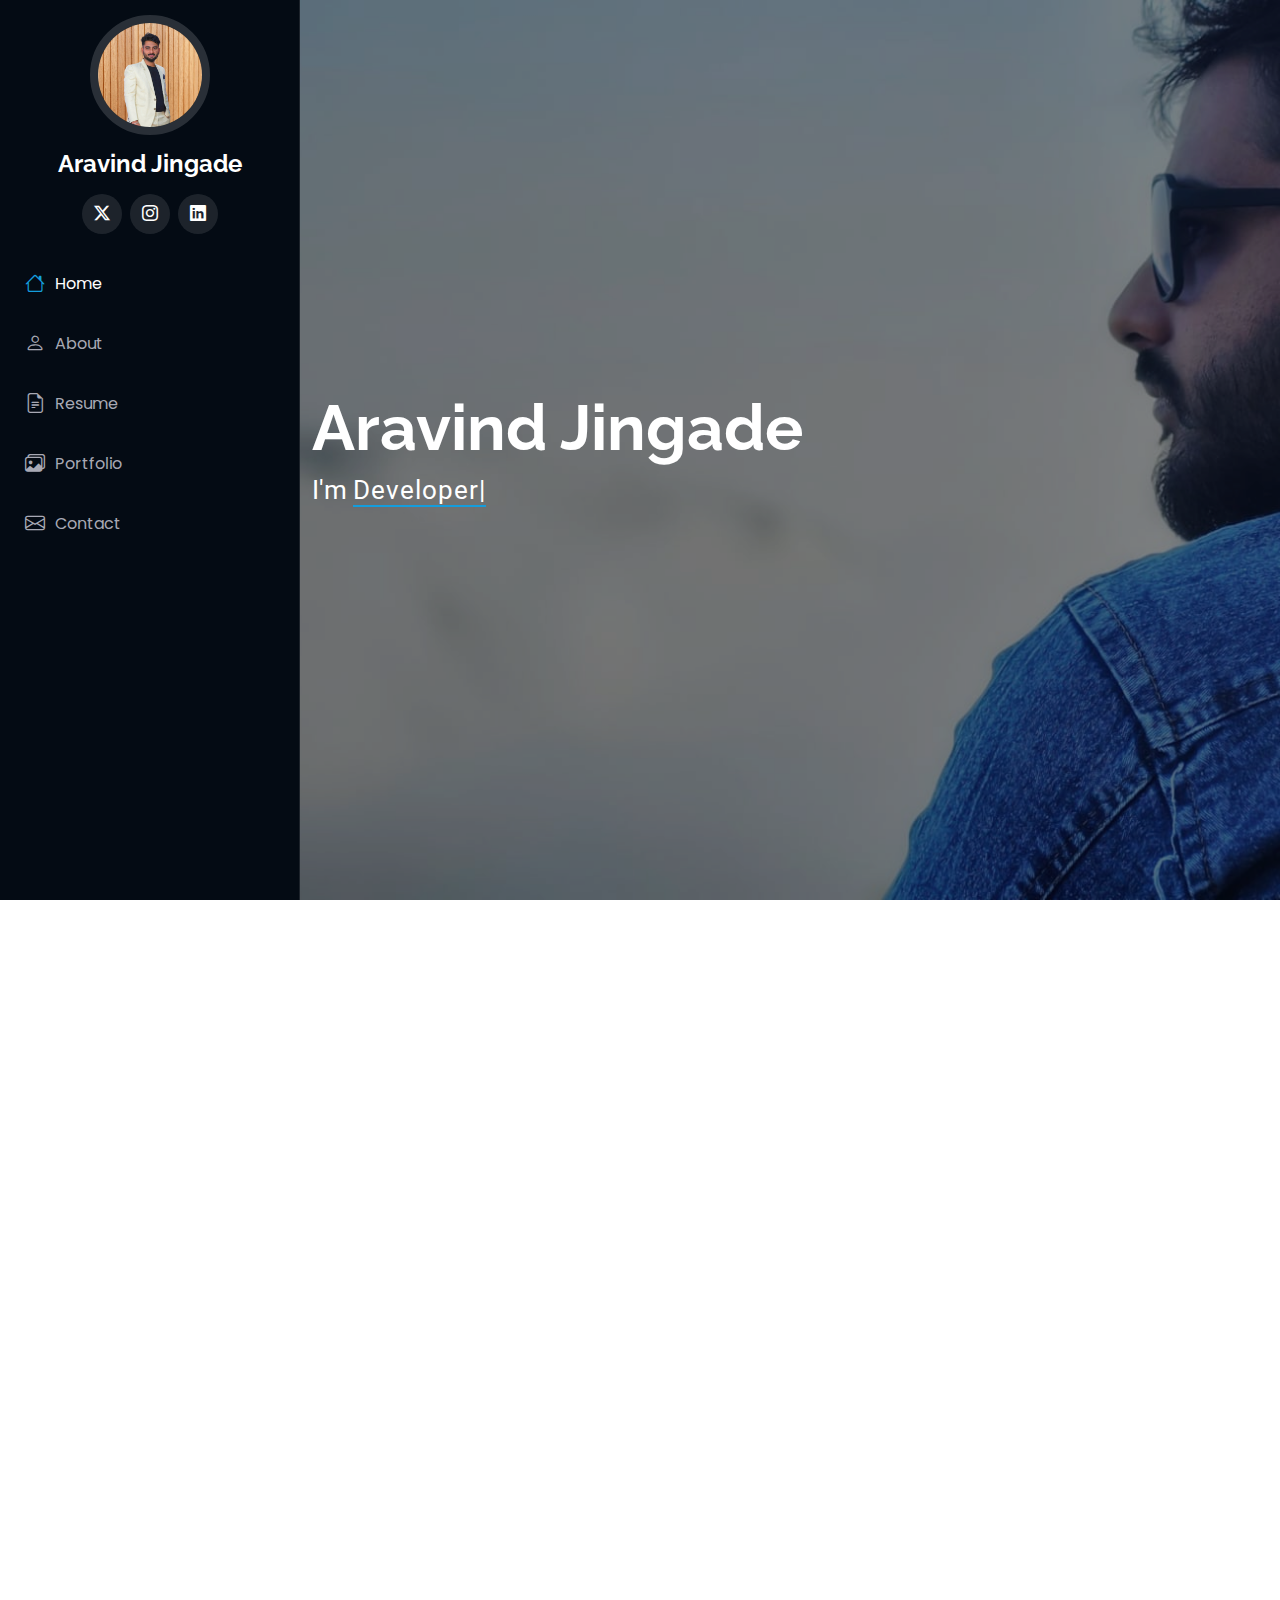
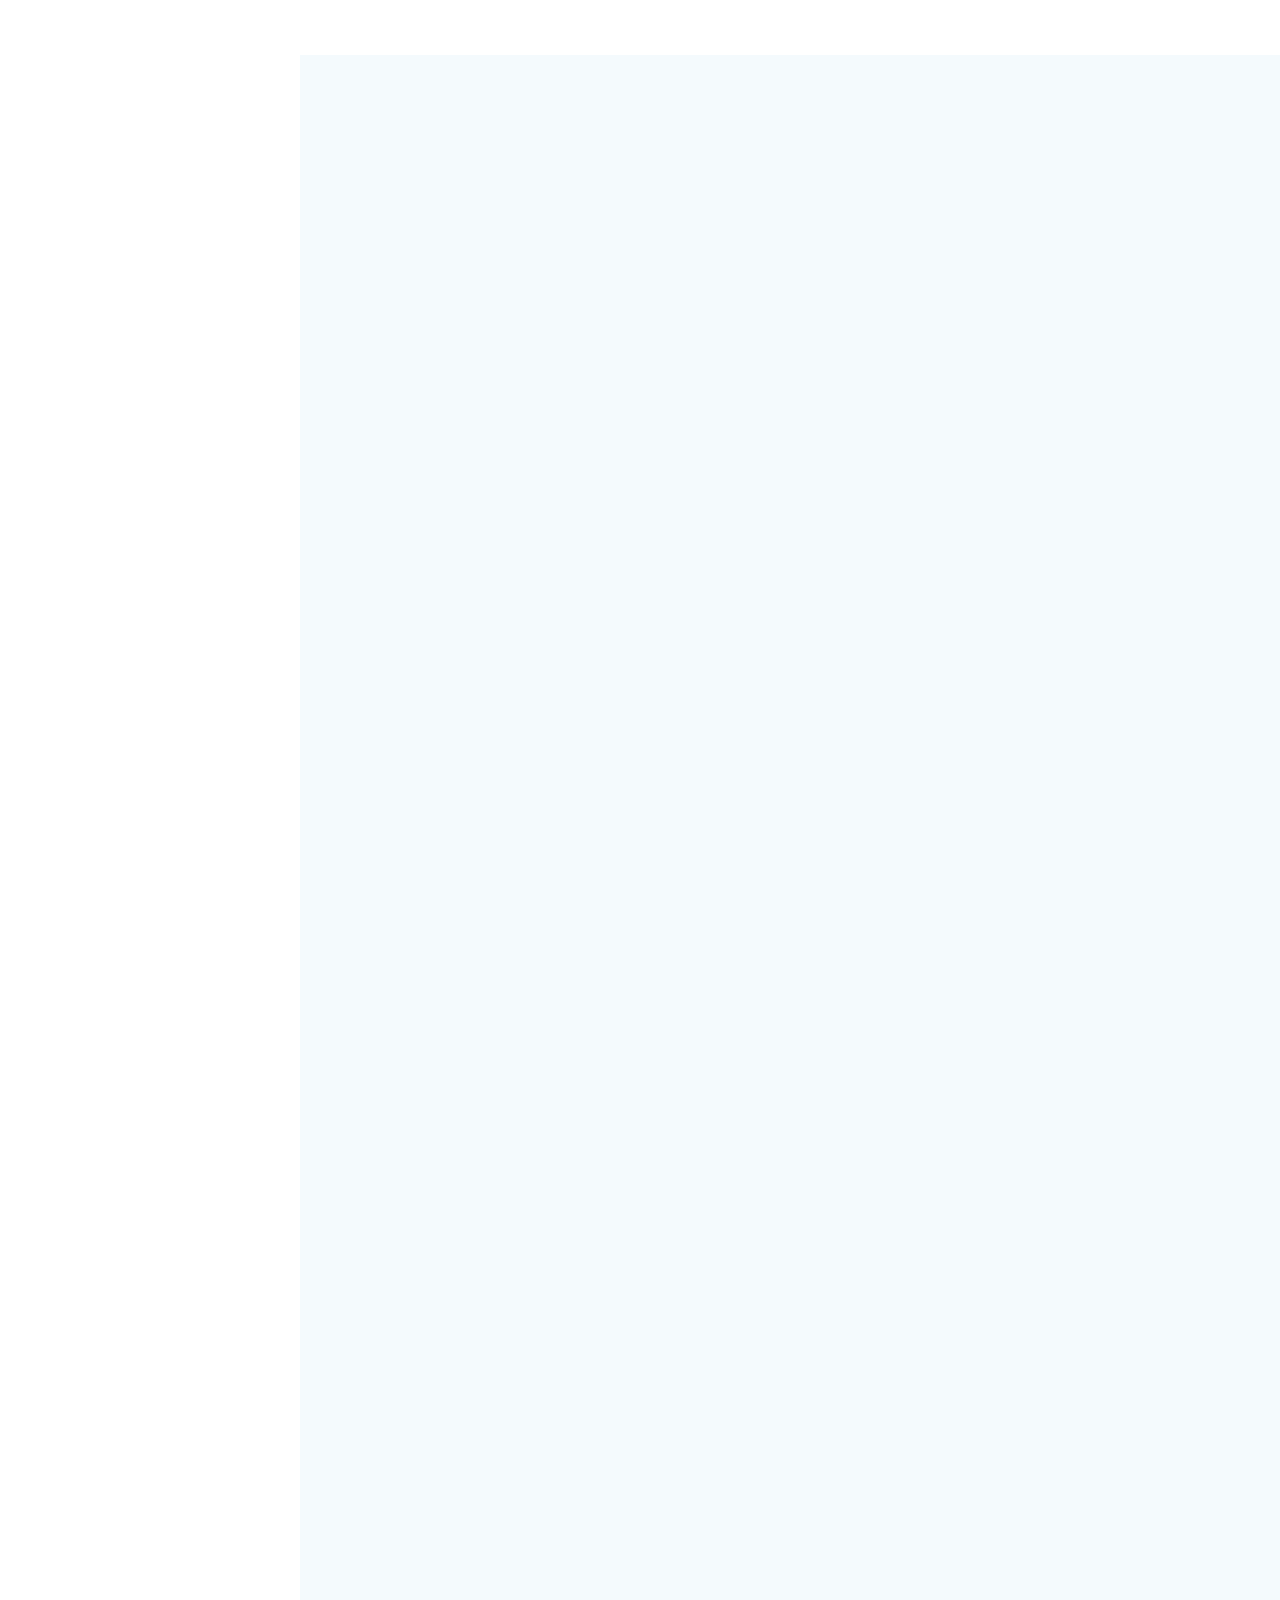
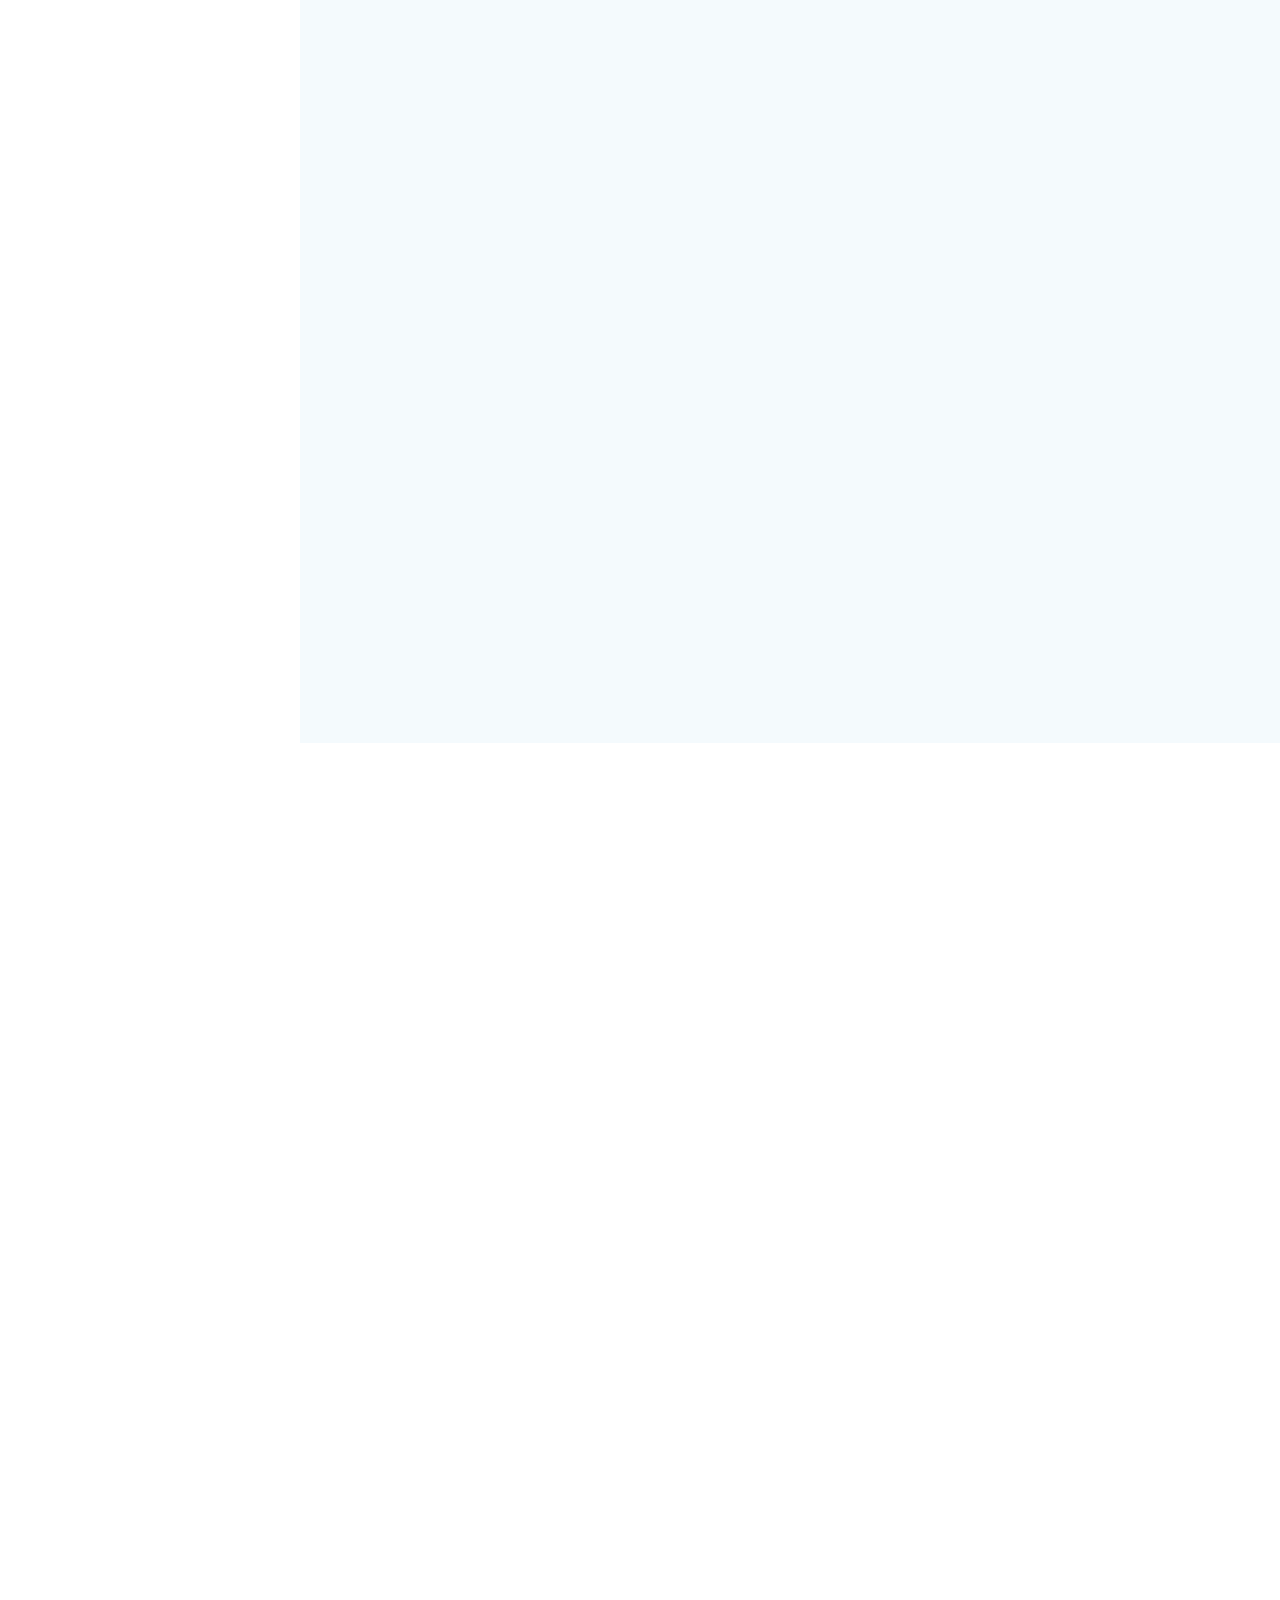
<file: index.html>
<!DOCTYPE html>
<html lang="en">

<head>
  <meta charset="utf-8">
  <meta content="width=device-width, initial-scale=1.0" name="viewport">
  <title>Aravind Jingade | Portfolio</title>
  <meta content="" name="description">
  <meta content="" name="keywords">

  <!-- Favicons -->
  <link href="assets/img/favicon.png" rel="icon">
  <link href="assets/img/favicon.png" rel="apple-touch-icon">

  <!-- Fonts -->
  <link href="https://fonts.googleapis.com" rel="preconnect">
  <link href="https://fonts.gstatic.com" rel="preconnect" crossorigin>
  <link
    href="https://fonts.googleapis.com/css2?family=Roboto:ital,wght@0,100;0,300;0,400;0,500;0,700;0,900;1,100;1,300;1,400;1,500;1,700;1,900&family=Poppins:ital,wght@0,100;0,200;0,300;0,400;0,500;0,600;0,700;0,800;0,900;1,100;1,200;1,300;1,400;1,500;1,600;1,700;1,800;1,900&family=Raleway:ital,wght@0,100;0,200;0,300;0,400;0,500;0,600;0,700;0,800;0,900;1,100;1,200;1,300;1,400;1,500;1,600;1,700;1,800;1,900&display=swap"
    rel="stylesheet">

  <!-- Vendor CSS Files -->
  <link href="assets/vendor/bootstrap/css/bootstrap.min.css" rel="stylesheet">
  <link href="assets/vendor/bootstrap-icons/bootstrap-icons.css" rel="stylesheet">
  <link href="assets/vendor/aos/aos.css" rel="stylesheet">
  <link href="assets/vendor/glightbox/css/glightbox.min.css" rel="stylesheet">
  <link href="assets/vendor/swiper/swiper-bundle.min.css" rel="stylesheet">

  <!-- Main CSS File -->
  <link href="assets/css/main.css" rel="stylesheet">

</head>

<body class="index-page">

  <header id="header" class="header dark-background d-flex flex-column">
    <i class="header-toggle d-xl-none bi bi-list"></i>

    <div class="profile-img">
      <img src="assets/img/my-profile-img.png" alt="" class="img-fluid rounded-circle">
    </div>

    <a href="index.html" class="logo d-flex align-items-center justify-content-center">
      <!-- Uncomment the line below if you also wish to use an image logo -->
      <!-- <img src="assets/img/logo.png" alt=""> -->
      <h1 class="sitename">Aravind Jingade</h1>
    </a>

    <div class="social-links text-center">
      <a href="https://x.com/JingadeAravind?s=09" class="twitter" target="_blank"><i class="bi bi-twitter-x"></i></a>
      <a href="https://www.instagram.com/itz.mr_._._tranquillus?igsh=MTVtdWc4ejl3dTZ6Yg==" class="instagram" target="_blank"><i class="bi bi-instagram"></i></a>
      <a href="https://www.linkedin.com/in/aravind-jingade-33891719b" class="linkedin" target="_blank"><i class="bi bi-linkedin"></i></a>
    </div>

    <nav id="navmenu" class="navmenu">
      <ul>
        <li><a href="#hero" class="active"><i class="bi bi-house navicon"></i>Home</a></li>
        <li><a href="#about"><i class="bi bi-person navicon"></i> About</a></li>
        <li><a href="#resume"><i class="bi bi-file-earmark-text navicon"></i> Resume</a></li>
        <li><a href="#portfolio"><i class="bi bi-images navicon"></i> Portfolio</a></li>
        <!-- <li><a href="#services"><i class="bi bi-hdd-stack navicon"></i> Services</a></li>
        <li class="dropdown"><a href="#"><i class="bi bi-menu-button navicon"></i> <span>Dropdown</span> <i
              class="bi bi-chevron-down toggle-dropdown"></i></a>
          <ul>
            <li><a href="#">Dropdown 1</a></li>
            <li class="dropdown"><a href="#"><span>Deep Dropdown</span> <i
                  class="bi bi-chevron-down toggle-dropdown"></i></a>
              <ul>
                <li><a href="#">Deep Dropdown 1</a></li>
                <li><a href="#">Deep Dropdown 2</a></li>
                <li><a href="#">Deep Dropdown 3</a></li>
                <li><a href="#">Deep Dropdown 4</a></li>
                <li><a href="#">Deep Dropdown 5</a></li>
              </ul>
            </li>
            <li><a href="#">Dropdown 2</a></li>
            <li><a href="#">Dropdown 3</a></li>
            <li><a href="#">Dropdown 4</a></li>
          </ul>
        </li> -->
        <li><a href="#contact"><i class="bi bi-envelope navicon"></i> Contact</a></li>
      </ul>
    </nav>

  </header>

  <main class="main">

    <!-- Hero Section -->
    <section id="hero" class="hero section dark-background">

      <img src="assets/img/hero-bg.jpg" alt="" data-aos="fade-in" class="background-dashboard">

      <div class="container" data-aos="fade-up" data-aos-delay="100">
        <h2>Aravind Jingade</h2>
        <p>I'm <span class="typed" data-typed-items="Developer, Freelancer, Photographer">Developer</span><span
            class="typed-cursor typed-cursor--blink" aria-hidden="true"></span><span
            class="typed-cursor typed-cursor--blink" aria-hidden="true"></span></p>
      </div>

    </section><!-- /Hero Section -->

    <!-- About Section -->
    <section id="about" class="about section">

      <!-- Section Title -->
      <div class="container section-title" data-aos="fade-up">
        <h2>About</h2>
        <p>
          Software Engineer with 4+ years of experience in developing and delivering full-stack applications using Java,
          Spring, Spring
          Boot, Hibernate, gRPC, REST APIs, AWS, Git, Maven, and ReactJS. Proficient in Agile methodologies,
          microservice architecture,
          and cloud computing. Skilled in problem-solving, debugging, and performance tuning. Passionate about
          leveraging cutting-edge
          technologies to build scalable and efficient solutions.
        </p>
      </div><!-- End Section Title -->

      <div class="container" data-aos="fade-up" data-aos-delay="100">

        <div class="row gy-4 justify-content-center">
          <div class="col-lg-4">
            <img src="assets/img/my-profile-img.png" class="img-fluid" alt="">
          </div>
          <div class="col-lg-8 content">
            <h2>Software Engineer (Full Stack Developer)</h2>
            <p class="fst-italic py-1">
              Personal background details.
            </p>
            <div class="row">
              <div class="col-lg-6">
                <ul>
                  <li><i class="bi bi-chevron-right"></i> <strong>Birthday:</strong> <span>23 Sept 1999</span></li>
                  <li><i class="bi bi-chevron-right"></i> <strong>Website:</strong> <span><a href="https://aravindcj.github.io/AravindJ-Portfolio/" target="_blank"> AravindJingade </a></span></li>
                  <li><i class="bi bi-chevron-right"></i> <strong>Phone:</strong> <span>+91 8660921239</span></li>
                  <li><i class="bi bi-chevron-right"></i> <strong>City:</strong> <span>Bengaluru, Karnataka,
                      India</span></li>
                </ul>
              </div>
              <div class="col-lg-6">
                <ul>
                  <li><i class="bi bi-chevron-right"></i> <strong>Age:</strong> <span>26</span></li>
                  <li><i class="bi bi-chevron-right"></i> <strong>Degree:</strong> <span>Bachelor Of Engineering</span>
                  </li>
                  <li><i class="bi bi-chevron-right"></i> <strong>Email:</strong> <span>aravindj239@gmai.com</span></li>
                  <li><i class="bi bi-chevron-right"></i> <strong>Freelance:</strong> <span>Available</span></li>
                </ul>
              </div>
            </div>
            <p class="py-3">
              Meet <span class="fst-italic fs-3">A</span>ravind Jingade,
            <ul class="list-unstyled">
              <li class="mb-3"> A committed and detail-oriented Software Engineer with experience building products from
                the ground up and collaborating across teams to deliver reliable, scalable solutions.</li>

              <li class="mb-3"> Over the course of his career, Aravind has worked closely with solution architects, QA
                engineers, and cross-functional teams to deliver efficient, high-performing software solutions. At
                Blackbuck Insights, he took ownership of key modules, contributed to global credit scoring systems, and
                collaborated with international teams to ensure end-to-end delivery. He played a pivotal role in the
                development of a metadata dashboard that empowered business decisions by highlighting high-value data
                attributes.</li>

              <li class="mb-3"> Aravind has also been deeply involved in mentoring new interns and junior developers,
                supporting their technical growth while ensuring smooth onboarding. His leadership helped shape team
                processes, improve productivity, and maintain clean, maintainable codebases. He consistently looks for
                ways to streamline workflows and enhance product quality.</li>

              <li class="mb-3"> At Cognizant, he worked on an in-house automation project to simplify file verification
                and processing systems—contributing significantly to operational efficiency and reducing manual
                intervention. Aravind's strong problem-solving mindset allowed him to proactively identify and resolve
                performance bottlenecks across projects.</li>

              <li class="mb-3"> He thrives in collaborative, fast-paced environments and works well under pressure—often
                managing multiple tasks and priorities while maintaining a high standard of output. He has liaised with
                product teams, designers, and QA engineers to bring projects to life, always with a focus on clean
                execution and end-user impact.</li>

              <li class="mb-3"> Beyond his professional work, Aravind has demonstrated a passion for knowledge-sharing
                and team development, and he continuously strives to learn and grow alongside his peers. Whether it's
                leading a module or supporting a teammate, he brings reliability, adaptability, and a solutions-first
                attitude to every challenge.</li>

              <li class="mb-3"> Passionate about contributing to teams that focus on building reliable, user-centered
                solutions with long-term impact.</li>
            </ul>

            </p>
          </div>
        </div>

      </div>

    </section><!-- /About Section -->

    <!-- Stats Section -->
    <section id="stats" class="stats section">

      <div class="container" data-aos="fade-up" data-aos-delay="100">

        <div class="row gy-4">

          <div class="col-lg-3 col-md-6">
            <div class="stats-item">
              <i class="bi bi-emoji-smile"></i>
              <span data-purecounter-start="0" data-purecounter-end="5" data-purecounter-duration="1"
                class="purecounter"></span>
              <p><strong>Happy Clients</strong> <span>4+ years of experience</span></p>
            </div>
          </div><!-- End Stats Item -->

          <div class="col-lg-3 col-md-6">
            <div class="stats-item">
              <i class="bi bi-journal-richtext"></i>
              <span data-purecounter-start="0" data-purecounter-end="12" data-purecounter-duration="1"
                class="purecounter"></span>
              <p><strong>Projects</strong> <span>full-stack</span></p>
            </div>
          </div><!-- End Stats Item -->

          <div class="col-lg-3 col-md-6">
            <div class="stats-item">
              <i class="bi bi-headset"></i>
              <span data-purecounter-start="0" data-purecounter-end="2" data-purecounter-duration="1"
                class="purecounter"></span>
              <p><strong>Certifications</strong> <span>Verified Skills & Industry Recognition</span></p>
            </div>
          </div><!-- End Stats Item -->

          <div class="col-lg-3 col-md-6">
            <div class="stats-item">
              <i class="bi bi-people"></i>
              <span data-purecounter-start="0" data-purecounter-end="32" data-purecounter-duration="1"
                class="purecounter"></span>
              <p><strong>Appreciation</strong> <span>From Colleagues</span></p>
            </div>
          </div><!-- End Stats Item -->

        </div>

      </div>

    </section><!-- /Stats Section -->

    <!-- Skills Section -->
    <section id="skills" class="skills section light-background">

      <!-- Section Title -->
      <div class="container section-title" data-aos="fade-up">
        <h2>Skills</h2>
        <p>After working as a Frontend Developer for multiple years, gained lot many professional skill sets & the
          learning goes on...!
          Current skill set such as.</p>
      </div><!-- End Section Title -->

      <div class="container" data-aos="fade-up" data-aos-delay="100">

        <div class="row skills-content skills-animation">

          <div class="col-lg-6">

            <div class="progress">
              <span class="skill"><span>HTML</span> <i class="val">100%</i></span>
              <div class="progress-bar-wrap">
                <div class="progress-bar" role="progressbar" aria-valuenow="100" aria-valuemin="0" aria-valuemax="100">
                </div>
              </div>
            </div><!-- End Skills Item -->

            <div class="progress">
              <span class="skill"><span>CSS</span> <i class="val">75%</i></span>
              <div class="progress-bar-wrap">
                <div class="progress-bar" role="progressbar" aria-valuenow="75" aria-valuemin="0" aria-valuemax="100">
                </div>
              </div>
            </div><!-- End Skills Item -->

            <div class="progress">
              <span class="skill"><span>JavaScript</span> <i class="val">65%</i></span>
              <div class="progress-bar-wrap">
                <div class="progress-bar" role="progressbar" aria-valuenow="65" aria-valuemin="0" aria-valuemax="100">
                </div>
              </div>
            </div><!-- End Skills Item -->

            <div class="progress">
              <span class="skill"><span>ReactJS</span> <i class="val">70%</i></span>
              <div class="progress-bar-wrap">
                <div class="progress-bar" role="progressbar" aria-valuenow="70" aria-valuemin="0" aria-valuemax="100">
                </div>
              </div>
            </div><!-- End Skills Item -->

            <div class="progress">
              <span class="skill"><span>Rest</span> <i class="val">85%</i></span>
              <div class="progress-bar-wrap">
                <div class="progress-bar" role="progressbar" aria-valuenow="85" aria-valuemin="0" aria-valuemax="100">
                </div>
              </div>
            </div><!-- End Skills Item -->
            <div class="progress">
              <span class="skill"><span>gRPC</span> <i class="val">85%</i></span>
              <div class="progress-bar-wrap">
                <div class="progress-bar" role="progressbar" aria-valuenow="85" aria-valuemin="0" aria-valuemax="100">
                </div>
              </div>
            </div><!-- End Skills Item -->
            <div class="progress">
              <span class="skill"><span>Envoy</span> <i class="val">90%</i></span>
              <div class="progress-bar-wrap">
                <div class="progress-bar" role="progressbar" aria-valuenow="90" aria-valuemin="0" aria-valuemax="100">
                </div>
              </div>
            </div><!-- End Skills Item -->

          </div>

          <div class="col-lg-6">

            <div class="progress">
              <span class="skill"><span>Java</span> <i class="val">85%</i></span>
              <div class="progress-bar-wrap">
                <div class="progress-bar" role="progressbar" aria-valuenow="85" aria-valuemin="0" aria-valuemax="100">
                </div>
              </div>
            </div><!-- End Skills Item -->

            <div class="progress">
              <span class="skill"><span>SpringBoot</span> <i class="val">90%</i></span>
              <div class="progress-bar-wrap">
                <div class="progress-bar" role="progressbar" aria-valuenow="90" aria-valuemin="0" aria-valuemax="100">
                </div>
              </div>
            </div><!-- End Skills Item -->

            <div class="progress">
              <span class="skill"><span>Hibernate</span> <i class="val">85%</i></span>
              <div class="progress-bar-wrap">
                <div class="progress-bar" role="progressbar" aria-valuenow="85" aria-valuemin="0" aria-valuemax="100">
                </div>
              </div>
            </div><!-- End Skills Item -->

            <div class="progress">
              <span class="skill"><span>Microservice</span> <i class="val">80%</i></span>
              <div class="progress-bar-wrap">
                <div class="progress-bar" role="progressbar" aria-valuenow="80" aria-valuemin="0" aria-valuemax="100">
                </div>
              </div>
            </div><!-- End Skills Item -->

            <div class="progress">
              <span class="skill"><span>Aws</span> <i class="val">70%</i></span>
              <div class="progress-bar-wrap">
                <div class="progress-bar" role="progressbar" aria-valuenow="70" aria-valuemin="0" aria-valuemax="100">
                </div>
              </div>
            </div><!-- End Skills Item -->

            <div class="progress">
              <span class="skill"><span>Json</span> <i class="val">90%</i></span>
              <div class="progress-bar-wrap">
                <div class="progress-bar" role="progressbar" aria-valuenow="90" aria-valuemin="0" aria-valuemax="100">
                </div>
              </div>
            </div><!-- End Skills Item -->

            <div class="progress">
              <span class="skill"><span>Linux</span> <i class="val">90%</i></span>
              <div class="progress-bar-wrap">
                <div class="progress-bar" role="progressbar" aria-valuenow="90" aria-valuemin="0" aria-valuemax="100">
                </div>
              </div>
            </div><!-- End Skills Item -->

          </div>

        </div>

      </div>

    </section><!-- /Skills Section -->

    <!-- Resume Section -->
    <section id="resume" class="resume section">

      <!-- Section Title -->
      <div class="container section-title" data-aos="fade-up">
        <h2>Resume</h2>
        <p>Here goes my Education Qualification and Professional Summary, Please download my Curriculum Vitae for more
          information.</p>
        <button onclick="window.location.href='assets/resume/AravindJ_CV.pdf'" class="btn download-resume"
          onmouseover="this.style.transform='translateY(-2px)'" onmouseout="this.style.transform='translateY(0)'"
          download>
          <i class="bi bi-download me-2"></i>Download Resume
        </button>
      </div><!-- End Section Title -->

      <div class="container">

        <div class="row">

          <div class="col-lg-6" data-aos="fade-up" data-aos-delay="100">
            <h3 class="resume-title">Sumary</h3>

            <div class="resume-item pb-0">
              <h4>Aravind Jingade</h4>
              <p><em>As I am a Quick learner and an innovative person, I can quickly adapt new technology thereby
                  enhancing my skills and capabilities. As i worked with many technologies like Java, SpringBoot,
                  Hibernate, HTML5,
                  CSS3, SASS,
                  Bootstrap, Javascript, Json, Git,
                  Agile/Scrum & many more, Kindly find my curriculum vitae</em></p>
              <ul>
                <li>Bengaluru, Karnataka, India</li>
                <li>(+91) 8660921239/8296978245</li>
                <li>aravindj239@gmail.com</li>
              </ul>
            </div><!-- Edn Resume Item -->

            <h3 class="resume-title">Education</h3>
            <div class="resume-item">
              <h4>Bachelor of Engineering </h4>
              <p><em>Computer Science &amp; Engineering</em></p>
              <h5 class="resume-item-date">2017 - 2021
              </h5>
              <p><em>Sri Taralabalu Jagadguru Institute of Technology, Karnataka, India. (VTU)</em>
              </p>
              <p>Completed Bachelor of Engineering in Computer Science from Sri Taralabalu Jagadguru Institute of
                Technology, affiliated with Visvesvaraya Technological University, Karnataka, during the period
                2017–2021, graduating with an aggregate CGPA of 7.91.</p>
            </div><!-- Edn Resume Item -->

            <div class="resume-item">
              <h4>Computer Science</h4>
              <h5 class="resume-item-date">2015 - 2017
              </h5>
              <p><em>Sri Siddaganga PU Science College, Davangere, Karnataka, India. (DPUE)</em></p>
              <p>Completed Pre-University education in Science at Sri Siddaganga PU College, Davangere, Karnataka, from
                2015 to 2017, with an aggregate score of 84.16%.</p>
            </div><!-- Edn Resume Item -->

          </div>

          <div class="col-lg-6" data-aos="fade-up" data-aos-delay="200">
            <h3 class="resume-title">Professional Experience</h3>
            <div class="resume-item">
              <h4>Blackbuck Insights Pvt Ltd (BBI)</h4>
              <h5>Software Engineer</h5>
              <h5 class="resume-item-date">2022 - Present</h5>
              <p><em>Bengaluru, Karnataka, India </em></p>
              <p style="color: #149DDD;"><em>Under TransUnion Global Services</em></p>
              <ul>
                <li>Built the Global calculation service that can be leveraged across multiple credit markets around the
                  world for determining the CIBIL and credit score</li>
                <li>Design, document, develop and delivery of the project using Java, Spring boot, Hibernate, JPA and
                  gRPC and RESTful microservice by following Agile methodology</li>
                <li>Took the complete ownership of several modules and worked with the international teams</li>
                <li>Developed an interactive metadata dashboard that helps in analyzing the frequently requested
                  attributes and features which helps in business growth.</li>
                <li>Improved software performance by identifying and resolving bottlenecks in the code</li>
              </ul>
            </div><!-- Edn Resume Item -->

            <div class="resume-item">
              <h4>Cognizant</h4>
              <h5>Programmer Analyst Trainee</h5>
              <h5 class="resume-item-date">2021 - 2022</h5>
              <p><em>Bengaluru, Karnataka, India</em></p>
              <ul>
                <li>Developed an in-house project at Cognizant focusing on automating file verification, processing, and
                  communication processes.</li>
                <li>Designed, documented, developed, and delivered the project using Java and Spring Boot.</li>
                <li>Project goal: Elevate operational efficiency by minimizing manual efforts, ensuring precise file
                  handling, and timely notifications.</li>
                <li>Result: Seamlessly streamlined workflows, reduced errors, and improved overall efficiency through
                  automation.</li>
                <li>Reduced code complexity, ensuring easy maintenance and minimizing technical debt.</li>
              </ul>
            </div><!-- Edn Resume Item -->

          </div>

        </div>

      </div>

    </section><!-- /Resume Section -->

    <!-- Portfolio Section -->
    <section id="portfolio" class="portfolio section light-background">

      <!-- Section Title -->
      <div class="container section-title" data-aos="fade-up">
        <h2>Portfolio</h2>
        <p>Detailed view of my certifications and work experience</p>
      </div><!-- End Section Title -->

      <div class="container">

        <div class="isotope-layout" data-default-filter="*" data-layout="masonry" data-sort="original-order">

          <ul class="portfolio-filters isotope-filters" data-aos="fade-up" data-aos-delay="100">
            <li data-filter="*" class="filter-active">All</li>
            <li data-filter=".filter-certifications">Certifications</li>
            <li data-filter=".filter-kudos">Kudos</li>
            <!-- <li data-filter=".filter-projects">Projects</li> -->
            <li data-filter=".filter-skills">Skills</li>
          </ul><!-- End Portfolio Filters -->

          <div class="row gy-4 isotope-container" data-aos="fade-up" data-aos-delay="200">

            <div class="col-lg-4 col-md-6 portfolio-item isotope-item filter-certifications">
              <div class="portfolio-content h-100">
                <img src="assets/img/portfolio/oracle-certification.png" class="img-fluid" alt="">
                <div class="portfolio-info">
                  <h4>Oracle</h4>
                  <p>Detailed view of my Oracle certifications</p>
                  <a href="assets/img/portfolio/oracle-certification.png" title="Certifications"
                    data-gallery="portfolio-gallery-certifications" class="glightbox preview-link"><i
                      class="bi bi-zoom-in"></i></a>
                  <!-- <a href="portfolio-details.html" title="More Details" class="details-link"><i
                      class="bi bi-link-45deg"></i></a> -->
                </div>
              </div>
            </div><!-- End Portfolio Item -->

            <div class="col-lg-4 col-md-6 portfolio-item isotope-item filter-kudos">
              <div class="portfolio-content h-100">
                <img src="assets/img/portfolio/Aravind Jingade-Spot Award.png" class="img-fluid" alt="">
                <div class="portfolio-info">
                  <h4>Kudos</h4>
                  <p>Detailed view of my kudos</p>
                  <a href="assets/img/portfolio/Aravind Jingade-Spot Award.png" title="Kudos"
                    data-gallery="portfolio-gallery-kudos" class="glightbox preview-link"><i
                      class="bi bi-zoom-in"></i></a>
                  <!-- <a href="portfolio-details.html" title="More Details" class="details-link"><i
                      class="bi bi-link-45deg"></i></a> -->
                </div>
              </div>
            </div><!-- End Portfolio Item -->

            <!-- <div class="col-lg-4 col-md-6 portfolio-item isotope-item filter-branding">
              <div class="portfolio-content h-100">
                <img src="assets/img/portfolio/branding-1.jpg" class="img-fluid" alt="">
                <div class="portfolio-info">
                  <h4>Branding 1</h4>
                  <p>Lorem ipsum, dolor sit amet consectetur</p>
                  <a href="assets/img/portfolio/branding-1.jpg" title="Branding 1"
                    data-gallery="portfolio-gallery-branding" class="glightbox preview-link"><i
                      class="bi bi-zoom-in"></i></a>
                  <a href="portfolio-details.html" title="More Details" class="details-link"><i
                      class="bi bi-link-45deg"></i></a>
                </div>
              </div>
            </div>End Portfolio Item -->

            <div class="col-lg-4 col-md-6 portfolio-item isotope-item filter-skills">
              <div class="portfolio-content h-100">
                <img src="assets/img/portfolio/Radient Certificate.jpg" class="img-fluid" alt="">
                <div class="portfolio-info">
                  <h4>Training</h4>
                  <p>Radient Training Certificate</p>
                  <a href="assets/img/portfolio/Radient Certificate.jpg" title="Training"
                    data-gallery="portfolio-gallery-training" class="glightbox preview-link"><i
                      class="bi bi-zoom-in"></i></a>
                  <!-- <a href="portfolio-details.html" title="More Details" class="details-link"><i
                      class="bi bi-link-45deg"></i></a> -->
                </div>
              </div>
            </div><!-- End Portfolio Item -->

            <div class="col-lg-4 col-md-6 portfolio-item isotope-item filter-certifications">
              <div class="portfolio-content h-100">
                <img src="assets/img/portfolio/Hackerfest Certificate.jpg" class="img-fluid" alt="">
                <div class="portfolio-info">
                  <h4>Hackerfest</h4>
                  <p>Hackerfest Certificate</p>
                  <a href="assets/img/portfolio/Hackerfest Certificate.jpg" title="Certifications"
                    data-gallery="portfolio-gallery-certifications" class="glightbox preview-link"><i
                      class="bi bi-zoom-in"></i></a>
                  <!-- <a href="portfolio-details.html" title="More Details" class="details-link"><i
                      class="bi bi-link-45deg"></i></a> -->
                </div>
              </div>
            </div><!-- End Portfolio Item -->

            <div class="col-lg-4 col-md-6 portfolio-item isotope-item filter-certifications">
              <div class="portfolio-content h-100">
                <img src="assets/img/portfolio/aws-certification.png" class="img-fluid" alt="">
                <div class="portfolio-info">
                  <h4>AWS</h4>
                  <p>Detailed view of my AWS certifications</p>
                  <a href="assets/img/portfolio/aws-certification.png" title="Certifications"
                    data-gallery="portfolio-gallery-certifications" class="glightbox preview-link"><i
                      class="bi bi-zoom-in"></i></a>
                  <!-- <a href="portfolio-details.html" title="More Details" class="details-link"><i
                      class="bi bi-link-45deg"></i></a> -->
                </div>
              </div>
            </div><!-- End Portfolio Item -->

            <div class="col-lg-4 col-md-6 portfolio-item isotope-item filter-certifications">
              <div class="portfolio-content h-100">
                <img src="assets/img/portfolio/Aravind Internship Certificate.jpg" class="img-fluid" alt="">
                <div class="portfolio-info">
                  <h4>Internship</h4>
                  <p>Aravind Internship Certificate</p>
                  <a href="assets/img/portfolio/Aravind Internship Certificate.jpg" title="Internship"
                    data-gallery="portfolio-gallery-internship" class="glightbox preview-link"><i
                      class="bi bi-zoom-in"></i></a>
                  <!-- <a href="portfolio-details.html" title="More Details" class="details-link"><i
                      class="bi bi-link-45deg"></i></a> -->
                </div>
              </div>
            </div><!-- End Portfolio Item -->

            <div class="col-lg-4 col-md-6 portfolio-item isotope-item filter-skills">
              <div class="portfolio-content h-100">
                <img src="assets/img/portfolio/Aravind J Certificate.jpg" class="img-fluid" alt="">
                <div class="portfolio-info">
                  <h4>Digisnare</h4>
                  <p>Digisnare Training Certificate</p>
                  <a href="assets/img/portfolio/Aravind J Certificate.jpg" title="Digisnare"
                    data-gallery="portfolio-gallery-digisnare" class="glightbox preview-link"><i
                      class="bi bi-zoom-in"></i></a>
                  <!-- <a href="portfolio-details.html" title="More Details" class="details-link"><i
                      class="bi bi-link-45deg"></i></a> -->
                </div>
              </div>
            </div><!-- End Portfolio Item -->

            <div class="col-lg-4 col-md-6 portfolio-item isotope-item filter-skills">
              <div class="portfolio-content h-100">
                <img src="assets/img/portfolio/tcs ion certificate.jpg" class="img-fluid" alt="">
                <div class="portfolio-info">
                  <h4>TCS ion</h4>
                  <p>TCS ion Certificate</p>
                  <a href="assets/img/portfolio/tcs internship certificate.jpg" title="Internship"
                    data-gallery="portfolio-gallery-internship" class="glightbox preview-link"><i
                      class="bi bi-zoom-in"></i></a>
                  <!-- <a href="portfolio-details.html" title="More Details" class="details-link"><i
                      class="bi bi-link-45deg"></i></a> -->
                </div>
              </div>
            </div><!-- End Portfolio Item -->

            <!-- <div class="col-lg-4 col-md-6 portfolio-item isotope-item filter-product">
              <div class="portfolio-content h-100">
                <img src="assets/img/portfolio/product-3.jpg" class="img-fluid" alt="">
                <div class="portfolio-info">
                  <h4>Product 3</h4>
                  <p>Lorem ipsum, dolor sit amet consectetur</p>
                  <a href="assets/img/portfolio/product-3.jpg" title="Product 3"
                    data-gallery="portfolio-gallery-product" class="glightbox preview-link"><i
                      class="bi bi-zoom-in"></i></a>
                  <a href="portfolio-details.html" title="More Details" class="details-link"><i
                      class="bi bi-link-45deg"></i></a>
                </div>
              </div>
            </div>End Portfolio Item -->

            <!-- <div class="col-lg-4 col-md-6 portfolio-item isotope-item filter-branding">
              <div class="portfolio-content h-100">
                <img src="assets/img/portfolio/branding-3.jpg" class="img-fluid" alt="">
                <div class="portfolio-info">
                  <h4>Branding 3</h4>
                  <p>Lorem ipsum, dolor sit amet consectetur</p>
                  <a href="assets/img/portfolio/branding-3.jpg" title="Branding 2"
                    data-gallery="portfolio-gallery-branding" class="glightbox preview-link"><i
                      class="bi bi-zoom-in"></i></a>
                  <a href="portfolio-details.html" title="More Details" class="details-link"><i
                      class="bi bi-link-45deg"></i></a>
                </div>
              </div>
            </div>End Portfolio Item -->

            <!-- <div class="col-lg-4 col-md-6 portfolio-item isotope-item filter-books">
              <div class="portfolio-content h-100">
                <img src="assets/img/portfolio/books-3.jpg" class="img-fluid" alt="">
                <div class="portfolio-info">
                  <h4>Books 3</h4>
                  <p>Lorem ipsum, dolor sit amet consectetur</p>
                  <a href="assets/img/portfolio/books-3.jpg" title="Branding 3" data-gallery="portfolio-gallery-book"
                    class="glightbox preview-link"><i class="bi bi-zoom-in"></i></a>
                  <a href="portfolio-details.html" title="More Details" class="details-link"><i
                      class="bi bi-link-45deg"></i></a>
                </div>
              </div>
            </div> End Portfolio Item -->

          </div><!-- End Portfolio Container -->

        </div>

      </div>

    </section><!-- /Portfolio Section -->

    <!-- Services Section -->
    <!-- <section id="services" class="services section">
      <div class="container section-title" data-aos="fade-up">
        <h2>Services</h2>
        <p>Magnam dolores commodi suscipit. Necessitatibus eius consequatur ex aliquid fuga eum quidem. Sit sint
          consectetur velit. Quisquam quos quisquam cupiditate. Et nemo qui impedit suscipit alias ea. Quia fugiat sit
          in iste officiis commodi quidem hic quas.</p>
      </div>

      <div class="container">

        <div class="row gy-4">

          <div class="col-lg-4 col-md-6 service-item d-flex" data-aos="fade-up" data-aos-delay="100">
            <div class="icon flex-shrink-0"><i class="bi bi-briefcase"></i></div>
            <div>
              <h4 class="title"><a href="service-details.html" class="stretched-link">Lorem Ipsum</a></h4>
              <p class="description">Voluptatum deleniti atque corrupti quos dolores et quas molestias excepturi sint
                occaecati cupiditate non provident</p>
            </div>
          </div>
      

          <div class="col-lg-4 col-md-6 service-item d-flex" data-aos="fade-up" data-aos-delay="200">
            <div class="icon flex-shrink-0"><i class="bi bi-card-checklist"></i></div>
            <div>
              <h4 class="title"><a href="service-details.html" class="stretched-link">Dolor Sitema</a></h4>
              <p class="description">Minim veniam, quis nostrud exercitation ullamco laboris nisi ut aliquip ex ea
                commodo consequat tarad limino ata</p>
            </div>
          </div>

          <div class="col-lg-4 col-md-6 service-item d-flex" data-aos="fade-up" data-aos-delay="300">
            <div class="icon flex-shrink-0"><i class="bi bi-bar-chart"></i></div>
            <div>
              <h4 class="title"><a href="service-details.html" class="stretched-link">Sed ut perspiciatis</a></h4>
              <p class="description">Duis aute irure dolor in reprehenderit in voluptate velit esse cillum dolore eu
                fugiat nulla pariatur</p>
            </div>
          </div>

          <div class="col-lg-4 col-md-6 service-item d-flex" data-aos="fade-up" data-aos-delay="400">
            <div class="icon flex-shrink-0"><i class="bi bi-binoculars"></i></div>
            <div>
              <h4 class="title"><a href="service-details.html" class="stretched-link">Magni Dolores</a></h4>
              <p class="description">Excepteur sint occaecat cupidatat non proident, sunt in culpa qui officia deserunt
                mollit anim id est laborum</p>
            </div>
          </div>

          <div class="col-lg-4 col-md-6 service-item d-flex" data-aos="fade-up" data-aos-delay="500">
            <div class="icon flex-shrink-0"><i class="bi bi-brightness-high"></i></div>
            <div>
              <h4 class="title"><a href="service-details.html" class="stretched-link">Nemo Enim</a></h4>
              <p class="description">At vero eos et accusamus et iusto odio dignissimos ducimus qui blanditiis
                praesentium voluptatum deleniti atque</p>
            </div>
          </div>

          <div class="col-lg-4 col-md-6 service-item d-flex" data-aos="fade-up" data-aos-delay="600">
            <div class="icon flex-shrink-0"><i class="bi bi-calendar4-week"></i></div>
            <div>
              <h4 class="title"><a href="service-details.html" class="stretched-link">Eiusmod Tempor</a></h4>
              <p class="description">Et harum quidem rerum facilis est et expedita distinctio. Nam libero tempore, cum
                soluta nobis est eligendi</p>
            </div>
          </div>

        </div>

      </div>

    </section> -->
    <!--/Services Section -->

    <!-- Testimonials Section -->
    <section id="testimonials" class="testimonials section light-background">

      <!-- Section Title -->
      <div class="container section-title" data-aos="fade-up">
        <h2>testimonials</h2>
        <p>Testimonials from my friends and colleagues</p>
      </div><!-- End Section Title -->

      <div class="container" data-aos="fade-up" data-aos-delay="100">

        <div class="swiper init-swiper">
          <script type="application/json" class="swiper-config">
            {
              "loop": true,
              "speed": 600,
              "autoplay": {
                "delay": 5000
              },
              "slidesPerView": "auto",
              "pagination": {
                "el": ".swiper-pagination",
                "type": "bullets",
                "clickable": true
              },
              "breakpoints": {
                "320": {
                  "slidesPerView": 1,
                  "spaceBetween": 40
                },
                "1200": {
                  "slidesPerView": 3,
                  "spaceBetween": 1
                }
              }
            }
          </script>
          <div class="swiper-wrapper">

            <div class="swiper-slide">
              <div class="testimonial-item">
                <p>
                  <i class="bi bi-quote quote-icon-left"></i>
                  <span>I am nominating Aravind Jingade from TU-GLADE Adviser team for his excellent work on the
                    project. He is ready to take up challenges and his commitment towards the work is appreciable. His
                    work on Metadata service UI(Project work) is outstanding and the client was happy with his work. He
                    was able to showcase his technical abilities and build the trust among the clients. And he is an
                    excellent team player, he is ready to take up suggestions and work on it. I would like to appreciate
                    his dedication and hard work</span>
                  <i class="bi bi-quote quote-icon-right"></i>
                </p>
                <img src="assets/img/testimonials/women.jpg" class="testimonial-img" alt="">
                <h3>Kaarunya Nagraj</h3>
                <h4>Team Lead</h4>
              </div>
            </div><!-- End testimonial item -->

            <div class="swiper-slide">
              <div class="testimonial-item">
                <p>
                  <i class="bi bi-quote quote-icon-left"></i>
                  <span>
                    Aravind has been a strong technical individual contributor in Adviser space of client business. He
                    has on multiple occasions delivered to customer delight. He is an asset to the team. He has been
                    instrumental in training new onboards to the team. He has been contributing towards the new idea
                    generation in the form of Hackathon. He has been also instrumental in making a new process to track
                    the weekly timesheet submission for the team and also tracking mandatory training completions.
                    He is a great technical player for the organisation.
                    As an area of improvement, would want Aravind to go ahead and explore new technologies and start
                    publishing white papers on behalf of the organiasation in Linkedin and other forums representing
                    BBI.

                    Thank you Aravind for all your commitment. Keep it going.</span>
                  <i class="bi bi-quote quote-icon-right"></i>
                </p>
                <img src="assets/img/testimonials/women.jpg" class="testimonial-img" alt="">
                <h3>Manimozhi P S</h3>
                <h4>Managing Director</h4>
              </div>
            </div><!-- End testimonial item -->

            <div class="swiper-slide">
              <div class="testimonial-item">
                <p>
                  <i class="bi bi-quote quote-icon-left"></i>
                  <span>
                    Good attitude and a reasonably good grasp of the technologies. Committed and has a good potential to
                    improve further more!</span>
                  <i class="bi bi-quote quote-icon-right"></i>
                </p>
                <img src="assets/img/testimonials/women.jpg" class="testimonial-img" alt="">
                <h3>Kumudha Padmanabhan</h3>
                <h4>Manager Learning and Development</h4>
              </div>
            </div><!-- End testimonial item -->

            <div class="swiper-slide">
              <div class="testimonial-item">
                <p>
                  <i class="bi bi-quote quote-icon-left"></i>
                  <span>I've been fortunate enough to work with Aravind, and I can assure you that he is among the most
                    technically competent professionals I've had the privilege of working with. His grasp of technology,
                    coupled with his inquisitiveness and analytical approach to problems, makes him a priceless resource
                    for any team.

                    Aravind possesses an innate ability to learn new tools and ideas with speed and implement them
                    practically and efficaciously. From backend coding to system design to tackling complicated
                    technical issues, he always reflects a high level of knowledge and commitment.

                    What really makes Aravind stand out is not only his technical expertise but also his willingness to
                    assist and his capacity to make complicated concepts easy to understand. Not just a tech wizard but
                    also a wonderful team player and mentor.

                    Any group would be fortunate to have Aravind on their side.</span>
                  <i class="bi bi-quote quote-icon-right"></i>
                </p>
                <img src="assets/img/testimonials/man.jpg" class="testimonial-img" alt="">
                <h3>Karthik Shet</h3>
                <h4>Software Engineer</h4>
              </div>
            </div><!-- End testimonial item -->

            <div class="swiper-slide">
              <div class="testimonial-item">
                <p>
                  <i class="bi bi-quote quote-icon-left"></i>
                  <span>Happy to share that I’ve completed my internship at BBI !!!

                    During this time, I got hands-on experience with Java, Spring Boot, ReactJS, SQL, and Git, and
                    learned a lot about full-stack development. I also had the opportunity to work on a real project –
                    building an Employee BGV Service using Spring Boot and ReactJS.

                    A big thank you to my mentor Aravind Jingade for his guidance and constant support.</span>
                  <i class="bi bi-quote quote-icon-right"></i>
                </p>
                <img src="assets/img/testimonials/women.jpg" class="testimonial-img" alt="">
                <h3>Anushka Bendre</h3>
                <h4>Intern</h4>
              </div>
            </div><!-- End testimonial item -->

            <div class="swiper-slide">
              <div class="testimonial-item">
                <p>
                  <i class="bi bi-quote quote-icon-left"></i>
                  <span>Excited to share that I’ve successfully completed my internship at BBI !

                    This journey has been a valuable learning experience where I gained hands-on exposure to Java,
                    Spring Boot, ReactJs,SQL, Git, and full-stack development. I had the opportunity to work on
                    real-world projects and deepen my understanding of backend development.

                    A heartfelt thank you to my mentor Aravind Jingade for his constant guidance, support, and
                    encouragement throughout the internship. Your mentorship truly made a difference!</span>
                  <i class="bi bi-quote quote-icon-right"></i>
                </p>
                <img src="assets/img/testimonials/man.jpg" class="testimonial-img" alt="">
                <h3>Parthmesh Kanthale</h3>
                <h4>Intern</h4>
              </div>
            </div><!-- End testimonial item -->

          </div>
          <div class="swiper-pagination"></div>
        </div>

      </div>

    </section><!-- /Testimonials Section -->

    <!-- Contact Section -->
    <section id="contact" class="contact section">

      <!-- Section Title -->
      <div class="container section-title" data-aos="fade-up">
        <h2>Contact</h2>
        <p>If you're intrested to connect with me..?
          these are my contact details, please feel free to connect with me.
          </p>
      </div><!-- End Section Title -->

      <div class="container" data-aos="fade-up" data-aos-delay="100">

        <div class="row gy-4">

          <div class="col-lg-5">

            <div class="info-wrap">
              <div class="info-item d-flex" data-aos="fade-up" data-aos-delay="200">
                <i class="bi bi-geo-alt flex-shrink-0"></i>
                <div>
                  <h3>Address</h3>
                  <p>Sri Satyanarayana Nilaya - Anish, Kanakashree layout, Near Mother theresa memorial school Road,
                    Jinkethimmanahalli, Anandapura, Varanasi, Bengaluru, Karnataka 560036</p>
                </div>
              </div><!-- End Info Item -->

              <div class="info-item d-flex" data-aos="fade-up" data-aos-delay="300">
                <i class="bi bi-telephone flex-shrink-0"></i>
                <div>
                  <h3>Call Me</h3>
                  <p>+91 8660921239</p>
                </div>
              </div><!-- End Info Item -->

              <div class="info-item d-flex" data-aos="fade-up" data-aos-delay="400">
                <i class="bi bi-envelope flex-shrink-0"></i>
                <div>
                  <h3>Email Me</h3>
                  <p>aravindj239@gmail.com</p>
                </div>
              </div><!-- End Info Item -->

              <iframe
                src="https://www.google.com/maps/embed?pb=!1m18!1m12!1m3!1d3887.10160787904!2d77.68943137491937!3d13.029201087291481!2m3!1f0!2f0!3f0!3m2!1i1024!2i768!4f13.1!3m3!1m2!1s0x3bae11acc947174b%3A0x5cda7fd971e25c43!2sSri%20Satyanarayana%20Nilaya%20-%20Anish!5e0!3m2!1sen!2sin!4v1749312175831!5m2!1sen!2sin"
                frameborder="0" style="border:0; width: 100%; height: 270px;" allowfullscreen="" loading="lazy"
                referrerpolicy="no-referrer-when-downgrade"></iframe>
            </div>
          </div>

          <div class="col-lg-7">

            <!-- Load EmailJS -->
<script type="text/javascript" src="https://cdn.emailjs.com/dist/email.min.js"></script>
<script>
  (function() {
    emailjs.init("KlgZNYE-IjUr3xj52"); // Replace with your public key
  })();

  function sendMail(e) {
    e.preventDefault(); // Prevent form submit default
    e.stopPropagation();
    // Hide all messages initially
  document.querySelector('.loading').style.display = 'block';
  document.querySelector('.sent-message').style.display = 'none';
  // document.querySelector('.error-message').style.display = 'none';

    emailjs.sendForm('service_98gebo8', 'template_trrldgp', '#contact-form')
 .then(function(response) {
  console.log("✅ Email sent successfully", response);
      document.querySelector('.loading').style.display = 'none';

      // Show only success
      document.querySelector('.sent-message').style.display = 'block';
      // document.querySelector('.error-message').style.display = 'none';

      // Optional: reset the form
      document.getElementById('contact-form').reset();
    }, function(error) {
      console.log("❌ Email sending failed", error);
      document.querySelector('.loading').style.display = 'none';

      // Show only error
      document.querySelector('.sent-message').style.display = 'none';
      // document.querySelector('.error-message').textContent = "Failed to send: " + error.text;
      // document.querySelector('.error-message').style.display = 'block';
    });
  }
</script>

            <form id="contact-form" onsubmit="sendMail(event)" class="php-email-form" data-aos="fade-up"
              data-aos-delay="200" novalidate>
              <div class="row gy-4">

                <div class="col-md-6">
                  <label for="name-field" class="pb-2">Your Name</label>
                  <input type="text" name="name" id="name-field" class="form-control" required="">
                </div>

                <div class="col-md-6">
                  <label for="email-field" class="pb-2">Your Email</label>
                  <input type="email" class="form-control" name="email" id="email-field" required="">
                </div>

                <div class="col-md-12">
                  <label for="subject-field" class="pb-2">Subject</label>
                  <input type="text" class="form-control" name="subject" id="subject-field" required="">
                </div>

                <div class="col-md-12">
                  <label for="message-field" class="pb-2">Message</label>
                  <textarea class="form-control" name="message" rows="10" id="message-field" required=""></textarea>
                </div>

                <div class="col-md-12 text-center">
                  <div class="loading">Loading</div>
                  <!-- <div class="error-message"></div> -->
                  <div class="sent-message">Your message has been sent. Thank you!</div>

                  <button type="submit">Send Message</button>
                </div>

              </div>
            </form>
          </div><!-- End Contact Form -->

        </div>

      </div>

    </section><!-- /Contact Section -->

  </main>

  <!-- <footer id="footer" class="footer position-relative light-background">

    <div class="container">
      <div class="copyright text-center ">
        <p>© <span>Copyright</span> <strong class="px-1 sitename">Aravind Jingade</strong> <span>All Rights Reserved</span>
        </p>
      </div>
      <div class="credits">
        Designed by <a href="https://aravindjingade.github.io/">Aravind Jingade</a>
      </div>
    </div>

  </footer> -->

  <!-- Scroll Top -->
  <a href="#" id="scroll-top" class="scroll-top d-flex align-items-center justify-content-center"><i
      class="bi bi-arrow-up-short"></i></a>

  <!-- Preloader -->
  <div id="preloader"></div>

  <!-- Vendor JS Files -->
  <script src="assets/vendor/bootstrap/js/bootstrap.bundle.min.js"></script>
  <script src="assets/vendor/php-email-form/validate.js"></script>
  <script src="assets/vendor/aos/aos.js"></script>
  <script src="assets/vendor/typed.js/typed.umd.js"></script>
  <script src="assets/vendor/purecounter/purecounter_vanilla.js"></script>
  <script src="assets/vendor/waypoints/noframework.waypoints.js"></script>
  <script src="assets/vendor/glightbox/js/glightbox.min.js"></script>
  <script src="assets/vendor/imagesloaded/imagesloaded.pkgd.min.js"></script>
  <script src="assets/vendor/isotope-layout/isotope.pkgd.min.js"></script>
  <script src="assets/vendor/swiper/swiper-bundle.min.js"></script>

  <!-- Main JS File -->
  <script src="assets/js/main.js"></script>

</body>

</html>
</file>
<file: assets/css/main.css>
/* Fonts */
:root {
  --default-font: "Roboto",  system-ui, -apple-system, "Segoe UI", Roboto, "Helvetica Neue", Arial, "Noto Sans", "Liberation Sans", sans-serif, "Apple Color Emoji", "Segoe UI Emoji", "Segoe UI Symbol", "Noto Color Emoji";
  --heading-font: "Raleway",  sans-serif;
  --nav-font: "Poppins",  sans-serif;
}

/* Global Colors - The following color variables are used throughout the website. Updating them here will change the color scheme of the entire website */
:root { 
  --background-color: #ffffff; /* Background color for the entire website, including individual sections */
  --default-color: #272829; /* Default color used for the majority of the text content across the entire website */
  --heading-color: #050d18; /* Color for headings, subheadings and title throughout the website */
  --accent-color: #149ddd; /* Accent color that represents your brand on the website. It's used for buttons, links, and other elements that need to stand out */
  --surface-color: #ffffff; /* The surface color is used as a background of boxed elements within sections, such as cards, icon boxes, or other elements that require a visual separation from the global background. */
  --contrast-color: #ffffff; /* Contrast color for text, ensuring readability against backgrounds of accent, heading, or default colors. */
}

/* Nav Menu Colors - The following color variables are used specifically for the navigation menu. They are separate from the global colors to allow for more customization options */
:root {
  --nav-color: #a8a9b4;  /* The default color of the main navmenu links */
  --nav-hover-color: #ffffff; /* Applied to main navmenu links when they are hovered over or active */
  --nav-mobile-background-color: #040b14; /* Used as the background color for mobile navigation menu */
  --nav-dropdown-background-color: #040b14; /* Used as the background color for dropdown items that appear when hovering over primary navigation items */
  --nav-dropdown-color: #a8a9b4; /* Used for navigation links of the dropdown items in the navigation menu. */
  --nav-dropdown-hover-color: #ffffff; /* Similar to --nav-hover-color, this color is applied to dropdown navigation links when they are hovered over. */
}

/* Color Presets - These classes override global colors when applied to any section or element, providing reuse of the sam color scheme. */

.light-background {
  --background-color: #f4fafd;
  --surface-color: #ffffff;
}

.dark-background {
  --background-color: #040b14;
  --default-color: #ffffff;
  --heading-color: #ffffff;
  --surface-color: #151f2b;
  --contrast-color: #ffffff;
}

/* Smooth scroll */
:root {
  scroll-behavior: smooth;
}

/*--------------------------------------------------------------
# General Styling & Shared Classes
--------------------------------------------------------------*/
body {
  color: var(--default-color);
  background-color: var(--background-color);
  font-family: var(--default-font);
}

a {
  color: var(--accent-color);
  text-decoration: none;
  transition: 0.3s;
}

a:hover {
  color: color-mix(in srgb, var(--accent-color), transparent 25%);
  text-decoration: none;
}

h1,
h2,
h3,
h4,
h5,
h6 {
  color: var(--heading-color);
  font-family: var(--heading-font);
}

/* PHP Email Form Messages
------------------------------*/
.php-email-form .error-message {
  display: none;
  background: #df1529;
  color: #ffffff;
  text-align: left;
  padding: 15px;
  margin-bottom: 24px;
  font-weight: 600;
}

.php-email-form .sent-message {
  display: none;
  color: #ffffff;
  background: #059652;
  text-align: center;
  padding: 15px;
  margin-bottom: 24px;
  font-weight: 600;
}

.php-email-form .loading {
  display: none;
  background: var(--surface-color);
  text-align: center;
  padding: 15px;
  margin-bottom: 24px;
}

.php-email-form .loading:before {
  content: "";
  display: inline-block;
  border-radius: 50%;
  width: 24px;
  height: 24px;
  margin: 0 10px -6px 0;
  border: 3px solid var(--accent-color);
  border-top-color: var(--surface-color);
  animation: php-email-form-loading 1s linear infinite;
}

@keyframes php-email-form-loading {
  0% {
    transform: rotate(0deg);
  }

  100% {
    transform: rotate(360deg);
  }
}

/*--------------------------------------------------------------
# Global Header
--------------------------------------------------------------*/
.header {
  color: var(--default-color);
  background-color: var(--background-color);
  position: fixed;
  top: 0;
  left: 0;
  bottom: 0;
  padding: 0 15px;
  width: 300px;
  transition: all ease-in-out 0.3s;
  overflow-y: auto;
  z-index: 997;
  border-right: 1px solid color-mix(in srgb, var(--default-color), transparent 90%);
}

.header .profile-img img {
  margin: 15px auto;
  display: block;
  width: 120px;
  border: 8px solid color-mix(in srgb, var(--default-color), transparent 85%);
}

.header .logo {
  line-height: 1;
  margin-bottom: 15px;
}

.header .logo img {
  max-height: 32px;
  margin-right: 8px;
}

.header .logo h1 {
  font-size: 24px;
  margin: 0;
  font-weight: 700;
  color: var(--heading-color);
}

.header .social-links {
  margin: 0 0 20px 0;
}

.header .social-links a {
  font-size: 16px;
  display: inline-flex;
  align-items: center;
  justify-content: center;
  background: color-mix(in srgb, var(--default-color), transparent 90%);
  color: var(--default-color);
  margin: 0 2px;
  border-radius: 50%;
  text-align: center;
  width: 40px;
  height: 40px;
  transition: 0.3s;
}

.header .social-links a:hover {
  color: var(--contrast-color);
  background: var(--accent-color);
}

@media (min-width: 1200px) {

  .header~main,
  .header~#footer {
    margin-left: 300px;
  }
}

@media (max-width: 1199px) {
  .header {
    left: -100%;
  }
}

.header.header-show {
  left: 0;
}

.header .header-toggle {
  color: var(--contrast-color);
  background-color: var(--accent-color);
  font-size: 22px;
  display: flex;
  align-items: center;
  justify-content: center;
  width: 40px;
  height: 40px;
  border-radius: 50%;
  cursor: pointer;
  position: fixed;
  top: 15px;
  right: 15px;
  z-index: 9999;
  transition: background-color 0.3s;
}

.header .header-toggle:hover {
  color: var(--contrast-color);
  background-color: color-mix(in srgb, var(--accent-color) 90%, white 15%);
}

/*--------------------------------------------------------------
# Navigation Menu
--------------------------------------------------------------*/
.mobile-nav-toggle {
  display: none;
}

.navmenu {
  padding: 0;
  z-index: 9997;
}

.navmenu ul {
  list-style: none;
  padding: 0 0 20px 0;
  margin: 0;
}

.navmenu a,
.navmenu a:focus {
  color: var(--nav-color);
  padding: 15px 10px;
  font-family: var(--nav-font);
  font-size: 16px;
  font-weight: 400;
  display: flex;
  align-items: center;
  white-space: nowrap;
  transition: 0.3s;
  width: 100%;
}

.navmenu a .navicon,
.navmenu a:focus .navicon {
  font-size: 20px;
  margin-right: 10px;
}

.navmenu a .toggle-dropdown,
.navmenu a:focus .toggle-dropdown {
  font-size: 12px;
  line-height: 0;
  margin-left: auto;
  width: 30px;
  height: 30px;
  display: flex;
  align-items: center;
  justify-content: center;
  border-radius: 50%;
  transition: 0.3s;
  flex-shrink: 0;
  background-color: color-mix(in srgb, var(--accent-color), transparent 90%);
}

.navmenu a .toggle-dropdown:hover,
.navmenu a:focus .toggle-dropdown:hover {
  background-color: var(--accent-color);
  color: var(--contrast-color);
}

.navmenu a:hover,
.navmenu .active,
.navmenu .active:focus {
  color: var(--nav-hover-color);
}

.navmenu a:hover .navicon,
.navmenu .active .navicon,
.navmenu .active:focus .navicon {
  color: var(--accent-color);
}

.navmenu .active .toggle-dropdown,
.navmenu .active:focus .toggle-dropdown {
  background-color: var(--accent-color);
  color: var(--contrast-color);
  transform: rotate(180deg);
}

.navmenu .dropdown {
  display: block;
}

.navmenu .dropdown a,
.navmenu .dropdown a:focus {
  color: --nav-dropdown-color;
}

.navmenu .dropdown a:hover,
.navmenu .dropdown .active,
.navmenu .dropdown .active:focus {
  color: var(--nav-dropdown-hover-color);
}

.navmenu .dropdown ul {
  position: static;
  display: none;
  z-index: 99;
  padding: 5px 10px;
  margin: 5px 10px;
  background-color: var(--nav-dropdown-background-color);
  border: 1px solid color-mix(in srgb, var(--default-color), transparent 90%);
  box-shadow: none;
  transition: all 0.5s ease-in-out;
}

.navmenu .dropdown ul ul {
  background-color: rgba(33, 37, 41, 0.1);
}

.navmenu .dropdown>.dropdown-active {
  display: block;
  background-color: rgba(33, 37, 41, 0.03);
}

/*--------------------------------------------------------------
# Global Footer
--------------------------------------------------------------*/
.footer {
  color: var(--default-color);
  background-color: var(--background-color);
  font-size: 14px;
  padding: 40px 0;
  position: relative;
  border-top: 1px solid color-mix(in srgb, var(--default-color), transparent 90%);
}

.footer .copyright p {
  margin-bottom: 0;
}

.footer .credits {
  margin-top: 4px;
  font-size: 13px;
  text-align: center;
}

/*--------------------------------------------------------------
# Preloader
--------------------------------------------------------------*/
#preloader {
  position: fixed;
  inset: 0;
  z-index: 999999;
  overflow: hidden;
  background: var(--background-color);
  transition: all 0.6s ease-out;
}

#preloader:before {
  content: "";
  position: fixed;
  top: calc(50% - 30px);
  left: calc(50% - 30px);
  border: 6px solid #ffffff;
  border-color: var(--accent-color) transparent var(--accent-color) transparent;
  border-radius: 50%;
  width: 60px;
  height: 60px;
  animation: animate-preloader 1.5s linear infinite;
}

@keyframes animate-preloader {
  0% {
    transform: rotate(0deg);
  }

  100% {
    transform: rotate(360deg);
  }
}

/*--------------------------------------------------------------
# Scroll Top Button
--------------------------------------------------------------*/
.scroll-top {
  position: fixed;
  visibility: hidden;
  opacity: 0;
  right: 15px;
  bottom: -15px;
  z-index: 99999;
  background-color: var(--accent-color);
  width: 44px;
  height: 44px;
  border-radius: 50px;
  transition: all 0.4s;
}

.scroll-top i {
  font-size: 24px;
  color: var(--contrast-color);
  line-height: 0;
}

.scroll-top:hover {
  background-color: color-mix(in srgb, var(--accent-color), transparent 20%);
  color: var(--contrast-color);
}

.scroll-top.active {
  visibility: visible;
  opacity: 1;
  bottom: 15px;
}

/*--------------------------------------------------------------
# Disable aos animation delay on mobile devices
--------------------------------------------------------------*/
@media screen and (max-width: 768px) {
  [data-aos-delay] {
    transition-delay: 0 !important;
  }
}

/*--------------------------------------------------------------
# Global Page Titles & Breadcrumbs
--------------------------------------------------------------*/
.page-title {
  color: var(--default-color);
  background-color: var(--background-color);
  padding: 25px 0;
  position: relative;
}

.page-title h1 {
  font-size: 24px;
  font-weight: 700;
}

.page-title .breadcrumbs ol {
  display: flex;
  flex-wrap: wrap;
  list-style: none;
  padding: 0;
  margin: 0;
  font-size: 14px;
  font-weight: 400;
}

.page-title .breadcrumbs ol li+li {
  padding-left: 10px;
}

.page-title .breadcrumbs ol li+li::before {
  content: "/";
  display: inline-block;
  padding-right: 10px;
  color: color-mix(in srgb, var(--default-color), transparent 70%);
}

/*--------------------------------------------------------------
# Global Sections
--------------------------------------------------------------*/
section,
.section {
  color: var(--default-color);
  background-color: var(--background-color);
  padding: 60px 0;
  overflow: clip;
}

/*--------------------------------------------------------------
# Global Section Titles
--------------------------------------------------------------*/
.section-title {
  padding-bottom: 60px;
  position: relative;
}

.section-title h2 {
  font-size: 32px;
  font-weight: 700;
  margin-bottom: 20px;
  padding-bottom: 20px;
  position: relative;
}

.section-title h2:after {
  content: "";
  position: absolute;
  display: block;
  width: 50px;
  height: 3px;
  background: var(--accent-color);
  left: 0;
  bottom: 0;
}

.section-title p {
  margin-bottom: 0;
}

/*--------------------------------------------------------------
# Hero Section
--------------------------------------------------------------*/
.hero {
  width: 100%;
  min-height: 100vh;
  position: relative;
  padding: 80px 0;
  display: flex;
  align-items: center;
  justify-content: center;
}

.hero img {
  position: absolute;
  inset: 0;
  display: block;
  width: 100%;
  height: 100%;
  object-fit: cover;
  z-index: 1;
}

.hero:before {
  content: "";
  background: color-mix(in srgb, var(--background-color), transparent 70%);
  position: absolute;
  inset: 0;
  z-index: 2;
}

.hero .container {
  position: relative;
  z-index: 3;
}

.hero h2 {
  margin: 0;
  font-size: 64px;
  font-weight: 700;
}

.hero p {
  margin: 5px 0 0 0;
  font-size: 26px;
}

.hero p span {
  letter-spacing: 1px;
  border-bottom: 2px solid var(--accent-color);
}

.hero .social-links {
  margin-top: 25px;
}

.hero .social-links a {
  font-size: 24px;
  display: inline-block;
  color: color-mix(in srgb, var(--default-color), transparent 50%);
  line-height: 1;
  margin-right: 20px;
  transition: 0.3s;
}

.hero .social-links a:hover {
  color: var(--accent-color);
}

@media (max-width: 768px) {
  .hero h2 {
    font-size: 32px;
  }

  .hero p {
    font-size: 20px;
  }
}

/*--------------------------------------------------------------
# About Section
--------------------------------------------------------------*/
.about .content h2 {
  font-weight: 700;
  font-size: 24px;
}

.about .content ul {
  list-style: none;
  padding: 0;
}

.about .content ul li {
  margin-bottom: 20px;
  display: flex;
  align-items: center;
}

.about .content ul strong {
  margin-right: 10px;
}

.about .content ul i {
  font-size: 16px;
  margin-right: 5px;
  color: var(--accent-color);
  line-height: 0;
}

/*--------------------------------------------------------------
# Stats Section
--------------------------------------------------------------*/
.stats .stats-item {
  padding: 30px;
  width: 100%;
}

.stats .stats-item i {
  color: var(--accent-color);
  display: block;
  font-size: 44px;
  float: left;
  line-height: 0;
}

.stats .stats-item .purecounter {
  color: var(--heading-color);
  font-size: 48px;
  line-height: 40px;
  display: block;
  font-weight: 700;
  margin-left: 60px;
}

.stats .stats-item p {
  color: color-mix(in srgb, var(--default-color), transparent 40%);
  padding: 15px 0 0 0;
  margin: 0 0 0 60px;
  font-family: var(--heading-font);
  font-size: 14px;
}

/*--------------------------------------------------------------
# Skills Section
--------------------------------------------------------------*/
.skills .progress {
  height: 60px;
  display: block;
  background: none;
  border-radius: 0;
}

.skills .progress .skill {
  color: var(--heading-color);
  padding: 0;
  margin: 0 0 6px 0;
  text-transform: uppercase;
  display: block;
  font-weight: 600;
  font-family: var(--heading-font);
}

.skills .progress .skill .val {
  float: right;
  font-style: normal;
}

.skills .progress-bar-wrap {
  background: color-mix(in srgb, var(--default-color), transparent 90%);
  height: 10px;
}

.skills .progress-bar {
  width: 1px;
  height: 10px;
  transition: 0.9s;
  background-color: var(--accent-color);
}

/*--------------------------------------------------------------
# Resume Section
--------------------------------------------------------------*/
.resume .resume-title {
  color: var(--heading-color);
  font-size: 26px;
  font-weight: 700;
  margin-top: 20px;
  margin-bottom: 20px;
}

.resume .resume-item {
  padding: 0 0 20px 20px;
  margin-top: -2px;
  border-left: 2px solid var(--accent-color);
  position: relative;
}

.resume .resume-item h4 {
  line-height: 18px;
  font-size: 18px;
  font-weight: 600;
  text-transform: uppercase;
  color: color-mix(in srgb, var(--default-color), transparent 20%);
  margin-bottom: 10px;
}

.resume .resume-item h5 {
  font-size: 16px;
  padding: 5px 15px;
  display: inline-block;
  font-weight: 600;
  margin-bottom: 10px;
}

.resume .resume-item ul {
  padding-left: 20px;
}

.resume .resume-item ul li {
  padding-bottom: 10px;
}

.resume .resume-item:last-child {
  padding-bottom: 0;
}

.resume .resume-item::before {
  content: "";
  position: absolute;
  width: 16px;
  height: 16px;
  border-radius: 50px;
  left: -9px;
  top: 0;
  background: var(--background-color);
  border: 2px solid var(--accent-color);
}

/*--------------------------------------------------------------
# Portfolio Section
--------------------------------------------------------------*/
.portfolio .portfolio-filters {
  padding: 0;
  margin: 0 auto 20px auto;
  list-style: none;
  text-align: center;
}

.portfolio .portfolio-filters li {
  cursor: pointer;
  display: inline-block;
  padding: 0;
  font-size: 14px;
  font-weight: 400;
  margin: 0 10px;
  line-height: 1;
  text-transform: uppercase;
  margin-bottom: 10px;
  transition: all 0.3s ease-in-out;
}

.portfolio .portfolio-filters li:hover,
.portfolio .portfolio-filters li.filter-active {
  color: var(--accent-color);
}

.portfolio .portfolio-filters li:first-child {
  margin-left: 0;
}

.portfolio .portfolio-filters li:last-child {
  margin-right: 0;
}

@media (max-width: 575px) {
  .portfolio .portfolio-filters li {
    font-size: 14px;
    margin: 0 5px;
  }
}

.portfolio .portfolio-content {
  position: relative;
  overflow: hidden;
}

.portfolio .portfolio-content img {
  transition: 0.3s;
}

.portfolio .portfolio-content .portfolio-info {
  opacity: 0;
  position: absolute;
  inset: 0;
  z-index: 3;
  transition: all ease-in-out 0.3s;
  background: rgba(0, 0, 0, 0.6);
  padding: 15px;
}

.portfolio .portfolio-content .portfolio-info h4 {
  font-size: 14px;
  padding: 5px 10px;
  font-weight: 400;
  color: #ffffff;
  display: inline-block;
  background-color: var(--accent-color);
}

.portfolio .portfolio-content .portfolio-info p {
  position: absolute;
  bottom: 10px;
  text-align: center;
  display: inline-block;
  left: 0;
  right: 0;
  font-size: 16px;
  font-weight: 600;
  color: rgba(255, 255, 255, 0.8);
}

.portfolio .portfolio-content .portfolio-info .preview-link,
.portfolio .portfolio-content .portfolio-info .details-link {
  position: absolute;
  left: calc(50% - 40px);
  font-size: 26px;
  top: calc(50% - 14px);
  color: #fff;
  transition: 0.3s;
  line-height: 1.2;
}

.portfolio .portfolio-content .portfolio-info .preview-link:hover,
.portfolio .portfolio-content .portfolio-info .details-link:hover {
  color: var(--accent-color);
}

.portfolio .portfolio-content .portfolio-info .details-link {
  left: 50%;
  font-size: 34px;
  line-height: 0;
}

.portfolio .portfolio-content:hover .portfolio-info {
  opacity: 1;
}

.portfolio .portfolio-content:hover img {
  transform: scale(1.1);
}

/*--------------------------------------------------------------
# Services Section
--------------------------------------------------------------*/
.services .service-item {
  position: relative;
}

.services .service-item .icon {
  background: var(--accent-color);
  display: flex;
  align-items: center;
  justify-content: center;
  width: 54px;
  height: 54px;
  border-radius: 50%;
  transition: 0.5s;
  border: 1px solid var(--accent-color);
  margin-right: 20px;
}

.services .service-item .icon i {
  color: var(--contrast-color);
  font-size: 24px;
  line-height: 0;
}

.services .service-item:hover .icon {
  background: var(--surface-color);
}

.services .service-item:hover .icon i {
  color: var(--accent-color);
}

.services .service-item .title {
  font-weight: 700;
  margin-bottom: 15px;
  font-size: 18px;
}

.services .service-item .title a {
  color: var(--heading-color);
}

.services .service-item .title a:hover {
  color: var(--accent-color);
}

.services .service-item .description {
  line-height: 24px;
  font-size: 14px;
}

/*--------------------------------------------------------------
# Testimonials Section
--------------------------------------------------------------*/
.testimonials .testimonials-carousel,
.testimonials .testimonials-slider {
  overflow: hidden;
}

.testimonials .testimonial-item {
  box-sizing: content-box;
  text-align: center;
  min-height: 320px;
}

.testimonials .testimonial-item .testimonial-img {
  width: 90px;
  border-radius: 50%;
  margin: 0 auto;
}

.testimonials .testimonial-item h3 {
  font-size: 18px;
  font-weight: bold;
  margin: 10px 0 5px 0;
}

.testimonials .testimonial-item h4 {
  font-size: 14px;
  color: color-mix(in srgb, var(--default-color), transparent 20%);
  margin: 0;
}

.testimonials .testimonial-item .quote-icon-left,
.testimonials .testimonial-item .quote-icon-right {
  color: color-mix(in srgb, var(--accent-color), transparent 40%);
  font-size: 26px;
  line-height: 0;
}

.testimonials .testimonial-item .quote-icon-left {
  display: inline-block;
  left: -5px;
  position: relative;
}

.testimonials .testimonial-item .quote-icon-right {
  display: inline-block;
  right: -5px;
  position: relative;
  top: 10px;
  transform: scale(-1, -1);
}

.testimonials .testimonial-item p {
  font-style: italic;
  margin: 0 15px 15px 15px;
  padding: 20px;
  background-color: var(--surface-color);
  position: relative;
  margin-bottom: 35px;
  border-radius: 6px;
  box-shadow: 0px 2px 15px rgba(0, 0, 0, 0.1);
}

.testimonials .testimonial-item p::after {
  content: "";
  width: 0;
  height: 0;
  border-top: 20px solid var(--surface-color);
  border-right: 20px solid transparent;
  border-left: 20px solid transparent;
  position: absolute;
  bottom: -20px;
  left: calc(50% - 20px);
}

.testimonials .swiper-wrapper {
  height: auto;
}

.testimonials .swiper-pagination {
  margin-top: 40px;
  position: relative;
}

.testimonials .swiper-pagination .swiper-pagination-bullet {
  width: 12px;
  height: 12px;
  background-color: var(--background-color);
  opacity: 1;
  border: 1px solid var(--accent-color);
}

.testimonials .swiper-pagination .swiper-pagination-bullet-active {
  background-color: var(--accent-color);
}

/*--------------------------------------------------------------
# Contact Section
--------------------------------------------------------------*/
.contact .info-wrap {
  background-color: var(--surface-color);
  box-shadow: 0px 0px 20px rgba(0, 0, 0, 0.1);
  padding: 30px;
}

@media (max-width: 575px) {
  .contact .info-wrap {
    padding: 20px;
  }
}

.contact .info-item {
  margin-bottom: 40px;
}

.contact .info-item i {
  font-size: 20px;
  color: var(--accent-color);
  background: color-mix(in srgb, var(--accent-color), transparent 92%);
  width: 44px;
  height: 44px;
  display: flex;
  justify-content: center;
  align-items: center;
  border-radius: 50px;
  transition: all 0.3s ease-in-out;
  margin-right: 15px;
}

.contact .info-item h3 {
  padding: 0;
  font-size: 18px;
  font-weight: 700;
  margin-bottom: 5px;
}

.contact .info-item p {
  padding: 0;
  margin-bottom: 0;
  font-size: 14px;
}

.contact .info-item:hover i {
  background: var(--accent-color);
  color: var(--contrast-color);
}

.contact .php-email-form {
  background-color: var(--surface-color);
  height: 100%;
  padding: 30px;
  box-shadow: 0px 0px 20px rgba(0, 0, 0, 0.1);
}

@media (max-width: 575px) {
  .contact .php-email-form {
    padding: 20px;
  }
}

.contact .php-email-form input[type=text],
.contact .php-email-form input[type=email],
.contact .php-email-form textarea {
  font-size: 14px;
  padding: 10px 15px;
  box-shadow: none;
  border-radius: 0;
  color: var(--default-color);
  background-color: var(--surface-color);
  border-color: color-mix(in srgb, var(--default-color), transparent 80%);
}

.contact .php-email-form input[type=text]:focus,
.contact .php-email-form input[type=email]:focus,
.contact .php-email-form textarea:focus {
  border-color: var(--accent-color);
}

.contact .php-email-form input[type=text]::placeholder,
.contact .php-email-form input[type=email]::placeholder,
.contact .php-email-form textarea::placeholder {
  color: color-mix(in srgb, var(--default-color), transparent 70%);
}

.contact .php-email-form button[type=submit] {
  color: var(--contrast-color);
  background: var(--accent-color);
  border: 0;
  padding: 10px 30px;
  transition: 0.4s;
  border-radius: 50px;
}

.contact .php-email-form button[type=submit]:hover {
  background: color-mix(in srgb, var(--accent-color), transparent 25%);
}

/*--------------------------------------------------------------
# Portfolio Details Section
--------------------------------------------------------------*/
.portfolio-details .portfolio-details-slider img {
  width: 100%;
}

.portfolio-details .portfolio-details-slider .swiper-pagination {
  margin-top: 20px;
  position: relative;
}

.portfolio-details .portfolio-details-slider .swiper-pagination .swiper-pagination-bullet {
  width: 12px;
  height: 12px;
  background-color: color-mix(in srgb, var(--default-color), transparent 85%);
  opacity: 1;
}

.portfolio-details .portfolio-details-slider .swiper-pagination .swiper-pagination-bullet-active {
  background-color: var(--accent-color);
}

.portfolio-details .portfolio-info {
  padding: 30px;
  box-shadow: 0px 0 30px rgba(0, 0, 0, 0.1);
}

.portfolio-details .portfolio-info h3 {
  font-size: 22px;
  font-weight: 700;
  margin-bottom: 20px;
  padding-bottom: 20px;
  border-bottom: 1px solid color-mix(in srgb, var(--default-color), transparent 85%);
}

.portfolio-details .portfolio-info ul {
  list-style: none;
  padding: 0;
  font-size: 15px;
}

.portfolio-details .portfolio-info ul li+li {
  margin-top: 10px;
}

.portfolio-details .portfolio-description {
  padding-top: 30px;
}

.portfolio-details .portfolio-description h2 {
  font-size: 26px;
  font-weight: 700;
  margin-bottom: 20px;
}

.portfolio-details .portfolio-description p {
  padding: 0;
  color: color-mix(in srgb, var(--default-color), transparent 30%);
}

/*--------------------------------------------------------------
# Service Details Section
--------------------------------------------------------------*/
.service-details .services-list {
  padding: 10px 30px;
  border: 1px solid color-mix(in srgb, var(--default-color), transparent 90%);
  margin-bottom: 20px;
}

.service-details .services-list a {
  display: block;
  line-height: 1;
  padding: 8px 0 8px 15px;
  border-left: 3px solid color-mix(in srgb, var(--default-color), transparent 70%);
  margin: 20px 0;
  color: color-mix(in srgb, var(--default-color), transparent 20%);
  transition: 0.3s;
}

.service-details .services-list a.active {
  color: var(--heading-color);
  font-weight: 700;
  border-color: var(--accent-color);
}

.service-details .services-list a:hover {
  border-color: var(--accent-color);
}

.service-details .services-img {
  margin-bottom: 20px;
}

.service-details h3 {
  font-size: 26px;
  font-weight: 700;
}

.service-details h4 {
  font-size: 20px;
  font-weight: 700;
}

.service-details p {
  font-size: 15px;
}

.service-details ul {
  list-style: none;
  padding: 0;
  font-size: 15px;
}

.service-details ul li {
  padding: 5px 0;
  display: flex;
  align-items: center;
}

.service-details ul i {
  font-size: 20px;
  margin-right: 8px;
  color: var(--accent-color);
}

/*--------------------------------------------------------------
# Starter Section Section
--------------------------------------------------------------*/
.starter-section {
  /* Add your styles here */
}

.background-dashboard {
  filter: brightness(70%);
}

.download-resume {
  padding: 12px 35px;
  border-radius: 4px; 
  margin-top: 20px; 
  background: linear-gradient(90deg, rgba(0,198,251,0.95) 0%, rgba(0,91,234,0.95) 100%); 
  border: none; 
  color: #fff; 
  font-size: 16px; 
  font-weight: 500; 
  transition: all 0.3s ease; 
  box-shadow: 0 2px 5px rgba(0,0,0,0.2);
}

.resume-item-date {
  background-color: #d8e2e9;
  color: black;
  padding: 5px 10px; 
  border-radius: 5px;
  font-size: 14px;
  font-weight: 500;
  margin-bottom: 10px;
  display: inline-block;
  margin-right: 10px;
  margin-top: 10px;
}
</file>
